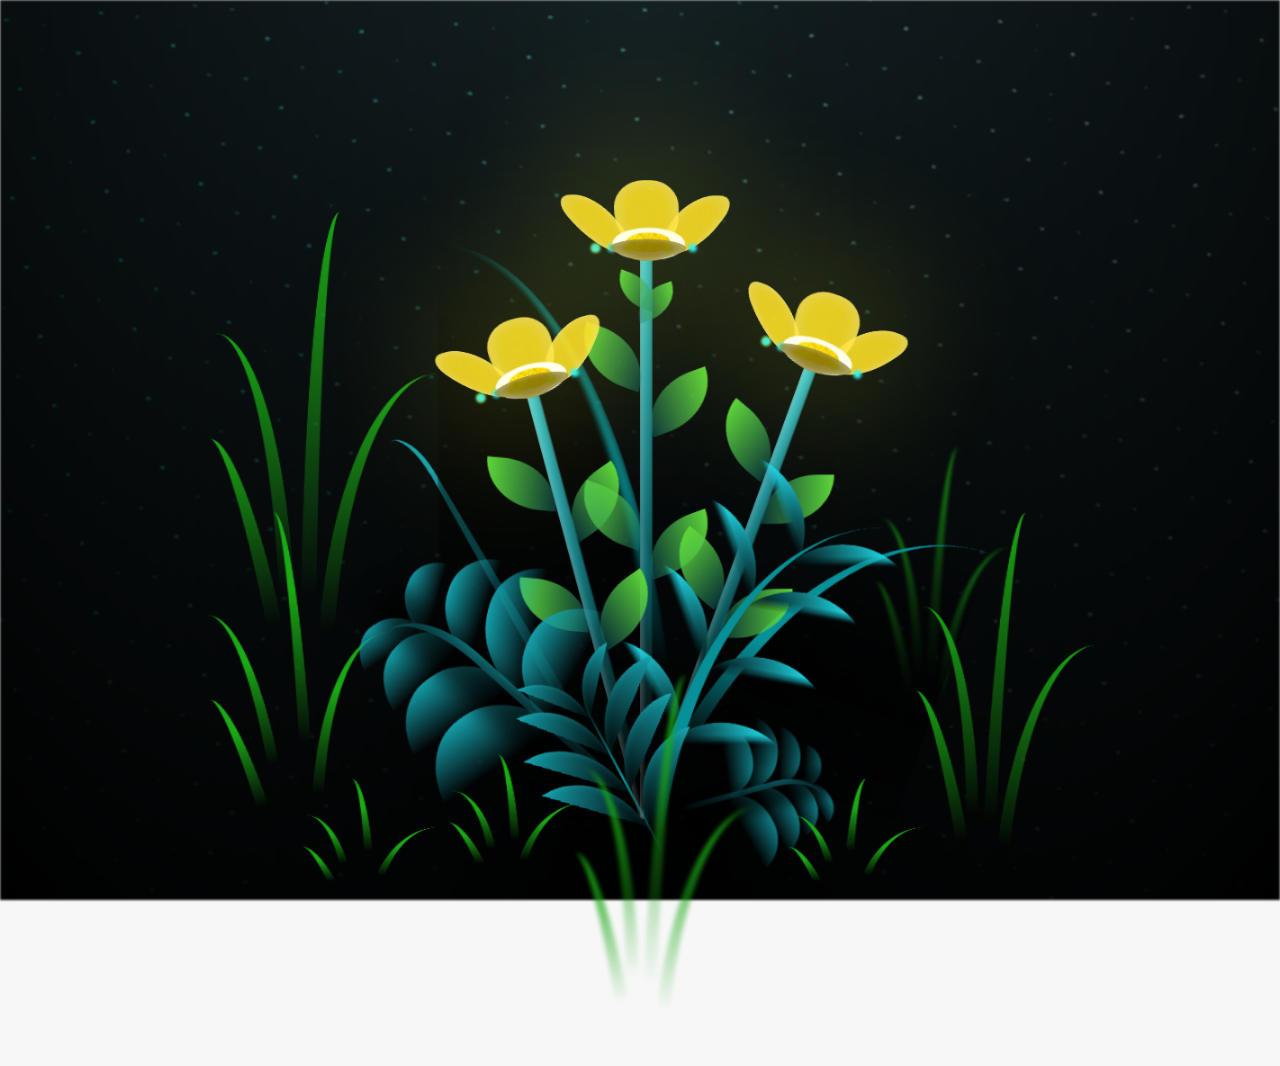
<file: flower.html>
<!DOCTYPE html>
<html lang="es">
  <head>
    <meta charset="UTF-8" />
    <meta http-equiv="X-UA-Compatible" content="IE=edge" />
    <meta name="viewport" content="width=device-width, initial-scale=1.0" />
    <link rel="stylesheet" href="main.css" />
    <link rel="icon" href="img/flowers.png" type="image/x-icon" />
    <title>Flower</title>
  </head>
  <body class="container">
    <audio src="sound/ChristianBasso&HaienQiu-Flowers.mp3" autoplay></audio>
    <div id="lyrics">
     
    </div>
    <h1 class="titulo">Estas flores amarillas son para ti te quiero mucho. <br> <br>
      Gracias por iluminar mis días con tu presencia.</h1>
  
    <div class="night"></div>
    <div class="flowers">
      <div class="flower flower--1">
        <div class="flower__leafs flower__leafs--1">
          <div class="flower__leaf flower__leaf--1"></div>
          <div class="flower__leaf flower__leaf--2"></div>
          <div class="flower__leaf flower__leaf--3"></div>
          <div class="flower__leaf flower__leaf--4"></div>
          <div class="flower__white-circle"></div>

          <div class="flower__light flower__light--1"></div>
          <div class="flower__light flower__light--2"></div>
          <div class="flower__light flower__light--3"></div>
          <div class="flower__light flower__light--4"></div>
          <div class="flower__light flower__light--5"></div>
          <div class="flower__light flower__light--6"></div>
          <div class="flower__light flower__light--7"></div>
          <div class="flower__light flower__light--8"></div>
        </div>
        <div class="flower__line">
          <div class="flower__line__leaf flower__line__leaf--1"></div>
          <div class="flower__line__leaf flower__line__leaf--2"></div>
          <div class="flower__line__leaf flower__line__leaf--3"></div>
          <div class="flower__line__leaf flower__line__leaf--4"></div>
          <div class="flower__line__leaf flower__line__leaf--5"></div>
          <div class="flower__line__leaf flower__line__leaf--6"></div>
        </div>
      </div>

      <div class="flower flower--2">
        <div class="flower__leafs flower__leafs--2">
          <div class="flower__leaf flower__leaf--1"></div>
          <div class="flower__leaf flower__leaf--2"></div>
          <div class="flower__leaf flower__leaf--3"></div>
          <div class="flower__leaf flower__leaf--4"></div>
          <div class="flower__white-circle"></div>

          <div class="flower__light flower__light--1"></div>
          <div class="flower__light flower__light--2"></div>
          <div class="flower__light flower__light--3"></div>
          <div class="flower__light flower__light--4"></div>
          <div class="flower__light flower__light--5"></div>
          <div class="flower__light flower__light--6"></div>
          <div class="flower__light flower__light--7"></div>
          <div class="flower__light flower__light--8"></div>
        </div>
        <div class="flower__line">
          <div class="flower__line__leaf flower__line__leaf--1"></div>
          <div class="flower__line__leaf flower__line__leaf--2"></div>
          <div class="flower__line__leaf flower__line__leaf--3"></div>
          <div class="flower__line__leaf flower__line__leaf--4"></div>
        </div>
      </div>

      <div class="flower flower--3">
        <div class="flower__leafs flower__leafs--3">
          <div class="flower__leaf flower__leaf--1"></div>
          <div class="flower__leaf flower__leaf--2"></div>
          <div class="flower__leaf flower__leaf--3"></div>
          <div class="flower__leaf flower__leaf--4"></div>
          <div class="flower__white-circle"></div>

          <div class="flower__light flower__light--1"></div>
          <div class="flower__light flower__light--2"></div>
          <div class="flower__light flower__light--3"></div>
          <div class="flower__light flower__light--4"></div>
          <div class="flower__light flower__light--5"></div>
          <div class="flower__light flower__light--6"></div>
          <div class="flower__light flower__light--7"></div>
          <div class="flower__light flower__light--8"></div>
        </div>
        <div class="flower__line">
          <div class="flower__line__leaf flower__line__leaf--1"></div>
          <div class="flower__line__leaf flower__line__leaf--2"></div>
          <div class="flower__line__leaf flower__line__leaf--3"></div>
          <div class="flower__line__leaf flower__line__leaf--4"></div>
        </div>
      </div>

      <div class="grow-ans" style="--d: 1.2s">
        <div class="flower__g-long">
          <div class="flower__g-long__top"></div>
          <div class="flower__g-long__bottom"></div>
        </div>
      </div>

      <div class="growing-grass">
        <div class="flower__grass flower__grass--1">
          <div class="flower__grass--top"></div>
          <div class="flower__grass--bottom"></div>
          <div class="flower__grass__leaf flower__grass__leaf--1"></div>
          <div class="flower__grass__leaf flower__grass__leaf--2"></div>
          <div class="flower__grass__leaf flower__grass__leaf--3"></div>
          <div class="flower__grass__leaf flower__grass__leaf--4"></div>
          <div class="flower__grass__leaf flower__grass__leaf--5"></div>
          <div class="flower__grass__leaf flower__grass__leaf--6"></div>
          <div class="flower__grass__leaf flower__grass__leaf--7"></div>
          <div class="flower__grass__leaf flower__grass__leaf--8"></div>
          <div class="flower__grass__overlay"></div>
        </div>
      </div>

      <div class="growing-grass">
        <div class="flower__grass flower__grass--2">
          <div class="flower__grass--top"></div>
          <div class="flower__grass--bottom"></div>
          <div class="flower__grass__leaf flower__grass__leaf--1"></div>
          <div class="flower__grass__leaf flower__grass__leaf--2"></div>
          <div class="flower__grass__leaf flower__grass__leaf--3"></div>
          <div class="flower__grass__leaf flower__grass__leaf--4"></div>
          <div class="flower__grass__leaf flower__grass__leaf--5"></div>
          <div class="flower__grass__leaf flower__grass__leaf--6"></div>
          <div class="flower__grass__leaf flower__grass__leaf--7"></div>
          <div class="flower__grass__leaf flower__grass__leaf--8"></div>
          <div class="flower__grass__overlay"></div>
        </div>
      </div>

      <div class="grow-ans" style="--d: 2.4s">
        <div class="flower__g-right flower__g-right--1">
          <div class="leaf"></div>
        </div>
      </div>

      <div class="grow-ans" style="--d: 2.8s">
        <div class="flower__g-right flower__g-right--2">
          <div class="leaf"></div>
        </div>
      </div>

      <div class="grow-ans" style="--d: 2.8s">
        <div class="flower__g-front">
          <div
            class="flower__g-front__leaf-wrapper flower__g-front__leaf-wrapper--1"
          >
            <div class="flower__g-front__leaf"></div>
          </div>
          <div
            class="flower__g-front__leaf-wrapper flower__g-front__leaf-wrapper--2"
          >
            <div class="flower__g-front__leaf"></div>
          </div>
          <div
            class="flower__g-front__leaf-wrapper flower__g-front__leaf-wrapper--3"
          >
            <div class="flower__g-front__leaf"></div>
          </div>
          <div
            class="flower__g-front__leaf-wrapper flower__g-front__leaf-wrapper--4"
          >
            <div class="flower__g-front__leaf"></div>
          </div>
          <div
            class="flower__g-front__leaf-wrapper flower__g-front__leaf-wrapper--5"
          >
            <div class="flower__g-front__leaf"></div>
          </div>
          <div
            class="flower__g-front__leaf-wrapper flower__g-front__leaf-wrapper--6"
          >
            <div class="flower__g-front__leaf"></div>
          </div>
          <div
            class="flower__g-front__leaf-wrapper flower__g-front__leaf-wrapper--7"
          >
            <div class="flower__g-front__leaf"></div>
          </div>
          <div
            class="flower__g-front__leaf-wrapper flower__g-front__leaf-wrapper--8"
          >
            <div class="flower__g-front__leaf"></div>
          </div>
          <div class="flower__g-front__line"></div>
        </div>
      </div>

      <div class="grow-ans" style="--d: 3.2s">
        <div class="flower__g-fr">
          <div class="leaf"></div>
          <div class="flower__g-fr__leaf flower__g-fr__leaf--1"></div>
          <div class="flower__g-fr__leaf flower__g-fr__leaf--2"></div>
          <div class="flower__g-fr__leaf flower__g-fr__leaf--3"></div>
          <div class="flower__g-fr__leaf flower__g-fr__leaf--4"></div>
          <div class="flower__g-fr__leaf flower__g-fr__leaf--5"></div>
          <div class="flower__g-fr__leaf flower__g-fr__leaf--6"></div>
          <div class="flower__g-fr__leaf flower__g-fr__leaf--7"></div>
          <div class="flower__g-fr__leaf flower__g-fr__leaf--8"></div>
        </div>
      </div>

      <div class="long-g long-g--0">
        <div class="grow-ans" style="--d: 3s">
          <div class="leaf leaf--0"></div>
        </div>
        <div class="grow-ans" style="--d: 2.2s">
          <div class="leaf leaf--1"></div>
        </div>
        <div class="grow-ans" style="--d: 3.4s">
          <div class="leaf leaf--2"></div>
        </div>
        <div class="grow-ans" style="--d: 3.6s">
          <div class="leaf leaf--3"></div>
        </div>
      </div>

      <div class="long-g long-g--1">
        <div class="grow-ans" style="--d: 3.6s">
          <div class="leaf leaf--0"></div>
        </div>
        <div class="grow-ans" style="--d: 3.8s">
          <div class="leaf leaf--1"></div>
        </div>
        <div class="grow-ans" style="--d: 4s">
          <div class="leaf leaf--2"></div>
        </div>
        <div class="grow-ans" style="--d: 4.2s">
          <div class="leaf leaf--3"></div>
        </div>
      </div>

      <div class="long-g long-g--2">
        <div class="grow-ans" style="--d: 4s">
          <div class="leaf leaf--0"></div>
        </div>
        <div class="grow-ans" style="--d: 4.2s">
          <div class="leaf leaf--1"></div>
        </div>
        <div class="grow-ans" style="--d: 4.4s">
          <div class="leaf leaf--2"></div>
        </div>
        <div class="grow-ans" style="--d: 4.6s">
          <div class="leaf leaf--3"></div>
        </div>
      </div>

      <div class="long-g long-g--3">
        <div class="grow-ans" style="--d: 4s">
          <div class="leaf leaf--0"></div>
        </div>
        <div class="grow-ans" style="--d: 4.2s">
          <div class="leaf leaf--1"></div>
        </div>
        <div class="grow-ans" style="--d: 3s">
          <div class="leaf leaf--2"></div>
        </div>
        <div class="grow-ans" style="--d: 3.6s">
          <div class="leaf leaf--3"></div>
        </div>
      </div>

      <div class="long-g long-g--4">
        <div class="grow-ans" style="--d: 4s">
          <div class="leaf leaf--0"></div>
        </div>
        <div class="grow-ans" style="--d: 4.2s">
          <div class="leaf leaf--1"></div>
        </div>
        <div class="grow-ans" style="--d: 3s">
          <div class="leaf leaf--2"></div>
        </div>
        <div class="grow-ans" style="--d: 3.6s">
          <div class="leaf leaf--3"></div>
        </div>
      </div>

      <div class="long-g long-g--5">
        <div class="grow-ans" style="--d: 4s">
          <div class="leaf leaf--0"></div>
        </div>
        <div class="grow-ans" style="--d: 4.2s">
          <div class="leaf leaf--1"></div>
        </div>
        <div class="grow-ans" style="--d: 3s">
          <div class="leaf leaf--2"></div>
        </div>
        <div class="grow-ans" style="--d: 3.6s">
          <div class="leaf leaf--3"></div>
        </div>
      </div>

      <div class="long-g long-g--6">
        <div class="grow-ans" style="--d: 4.2s">
          <div class="leaf leaf--0"></div>
        </div>
        <div class="grow-ans" style="--d: 4.4s">
          <div class="leaf leaf--1"></div>
        </div>
        <div class="grow-ans" style="--d: 4.6s">
          <div class="leaf leaf--2"></div>
        </div>
        <div class="grow-ans" style="--d: 4.8s">
          <div class="leaf leaf--3"></div>
        </div>
      </div>

      <div class="long-g long-g--7">
        <div class="grow-ans" style="--d: 3s">
          <div class="leaf leaf--0"></div>
        </div>
        <div class="grow-ans" style="--d: 3.2s">
          <div class="leaf leaf--1"></div>
        </div>
        <div class="grow-ans" style="--d: 3.5s">
          <div class="leaf leaf--2"></div>
        </div>
        <div class="grow-ans" style="--d: 3.6s">
          <div class="leaf leaf--3"></div>
        </div>
      </div>
    </div>
    <script src="anim.js"></script>
    <script src="main.js"></script>
  </body>
</html>
</file>
<file: main.css>
*,
*::after,
*::before {
  padding: 0;
  margin: 0;
  box-sizing: border-box;
}

:root {
  --dark-color: #000;
}

body {
  display: flex;
  align-items: flex-end;
  justify-content: center;
  min-height: 100vh;
  background-color: var(--dark-color);
  overflow: hidden;
  perspective: 1000px;
}

#lyrics {
  font-size: 28px;
  font-family: "Franklin Gothic Medium", "Arial Narrow", Arial, sans-serif;
  color: white;
  position: absolute;
  margin-bottom: 20%;
  z-index: 1;
  font-weight: bold;
  letter-spacing: 4px;
}
@media only screen and (max-width: 600px) {
  /* Estilos específicos para dispositivos con un ancho máximo de 600px */
  #lyrics {
      font-size: 14px; /* Reduce el tamaño del texto para dispositivos más pequeños */
      margin-bottom: 530px;
      letter-spacing: 3px;
  }

}
.titulo {
  margin-bottom: 180px;
  font-family: "Arial Narrow", Arial, sans-serif;
  color: yellow;
  position: absolute;
  font-weight: bold;
  letter-spacing: 10px;
  opacity: 0;
  animation: fadeIn 3s ease-in-out forwards;
  text-align: center;
}
@keyframes fadeIn {
  from {
    opacity: 0;
  }
  to {
    opacity: 1;
  }
}

.night {
  z-index: -1;
  position: absolute;
  left: 50%;
  top: 0;
  transform: translateX(-50%);
  width: 100%;
  height: 100%;
  filter: blur(0.1vmin);
  background-image: radial-gradient(
      ellipse at top,
      transparent 0%,
      var(--dark-color)
    ),
    radial-gradient(
      ellipse at bottom,
      var(--dark-color),
      rgba(145, 233, 255, 0.2)
    ),
    repeating-linear-gradient(
      220deg,
      rgb(0, 0, 0) 0px,
      rgb(0, 0, 0) 19px,
      transparent 19px,
      transparent 22px
    ),
    repeating-linear-gradient(
      189deg,
      rgb(0, 0, 0) 0px,
      rgb(0, 0, 0) 19px,
      transparent 19px,
      transparent 22px
    ),
    repeating-linear-gradient(
      148deg,
      rgb(0, 0, 0) 0px,
      rgb(0, 0, 0) 19px,
      transparent 19px,
      transparent 22px
    ),
    linear-gradient(90deg, rgb(0, 255, 250), rgb(240, 240, 240));
}

.flowers {
  position: relative;
  transform: scale(0.9);
  /*margin-bottom: 100px;
  */
}

@media only screen and (max-width: 600px) {
  /* Estilos específicos para dispositivos con un ancho máximo de 600px */
.flowers {
      font-size: 14px;
      margin-bottom: 35%;
      letter-spacing: 3px;
      transform: scale(1.0);
}

}

.flower {
  position: absolute;
  bottom: 10vmin;
  transform-origin: bottom center;
  z-index: 10;
  --fl-speed: 0.8s;
}
.flower--1 {
  -webkit-animation: moving-flower-1 4s linear infinite;
  animation: moving-flower-1 4s linear infinite;
}
.flower--1 .flower__line {
  height: 70vmin;
  -webkit-animation-delay: 0.3s;
  animation-delay: 0.3s;
}
.flower--1 .flower__line__leaf--1 {
  -webkit-animation: blooming-leaf-right var(--fl-speed) 1.6s backwards;
  animation: blooming-leaf-right var(--fl-speed) 1.6s backwards;
}
.flower--1 .flower__line__leaf--2 {
  -webkit-animation: blooming-leaf-right var(--fl-speed) 1.4s backwards;
  animation: blooming-leaf-right var(--fl-speed) 1.4s backwards;
}
.flower--1 .flower__line__leaf--3 {
  -webkit-animation: blooming-leaf-left var(--fl-speed) 1.2s backwards;
  animation: blooming-leaf-left var(--fl-speed) 1.2s backwards;
}
.flower--1 .flower__line__leaf--4 {
  -webkit-animation: blooming-leaf-left var(--fl-speed) 1s backwards;
  animation: blooming-leaf-left var(--fl-speed) 1s backwards;
}
.flower--1 .flower__line__leaf--5 {
  -webkit-animation: blooming-leaf-right var(--fl-speed) 1.8s backwards;
  animation: blooming-leaf-right var(--fl-speed) 1.8s backwards;
}
.flower--1 .flower__line__leaf--6 {
  -webkit-animation: blooming-leaf-left var(--fl-speed) 2s backwards;
  animation: blooming-leaf-left var(--fl-speed) 2s backwards;
}
.flower--2 {
  left: 50%;
  transform: rotate(20deg);
  -webkit-animation: moving-flower-2 4s linear infinite;
  animation: moving-flower-2 4s linear infinite;
}
.flower--2 .flower__line {
  height: 60vmin;
  -webkit-animation-delay: 0.6s;
  animation-delay: 0.6s;
}
.flower--2 .flower__line__leaf--1 {
  -webkit-animation: blooming-leaf-right var(--fl-speed) 1.9s backwards;
  animation: blooming-leaf-right var(--fl-speed) 1.9s backwards;
}
.flower--2 .flower__line__leaf--2 {
  -webkit-animation: blooming-leaf-right var(--fl-speed) 1.7s backwards;
  animation: blooming-leaf-right var(--fl-speed) 1.7s backwards;
}
.flower--2 .flower__line__leaf--3 {
  -webkit-animation: blooming-leaf-left var(--fl-speed) 1.5s backwards;
  animation: blooming-leaf-left var(--fl-speed) 1.5s backwards;
}
.flower--2 .flower__line__leaf--4 {
  -webkit-animation: blooming-leaf-left var(--fl-speed) 1.3s backwards;
  animation: blooming-leaf-left var(--fl-speed) 1.3s backwards;
}
.flower--3 {
  left: 50%;
  transform: rotate(-15deg);
  -webkit-animation: moving-flower-3 4s linear infinite;
  animation: moving-flower-3 4s linear infinite;
}
.flower--3 .flower__line {
  -webkit-animation-delay: 0.9s;
  animation-delay: 0.9s;
}
.flower--3 .flower__line__leaf--1 {
  -webkit-animation: blooming-leaf-right var(--fl-speed) 2.5s backwards;
  animation: blooming-leaf-right var(--fl-speed) 2.5s backwards;
}
.flower--3 .flower__line__leaf--2 {
  -webkit-animation: blooming-leaf-right var(--fl-speed) 2.3s backwards;
  animation: blooming-leaf-right var(--fl-speed) 2.3s backwards;
}
.flower--3 .flower__line__leaf--3 {
  -webkit-animation: blooming-leaf-left var(--fl-speed) 2.1s backwards;
  animation: blooming-leaf-left var(--fl-speed) 2.1s backwards;
}
.flower--3 .flower__line__leaf--4 {
  -webkit-animation: blooming-leaf-left var(--fl-speed) 1.9s backwards;
  animation: blooming-leaf-left var(--fl-speed) 1.9s backwards;
}
.flower__leafs {
  position: relative;
  -webkit-animation: blooming-flower 2s backwards;
  animation: blooming-flower 2s backwards;
}
.flower__leafs--1 {
  -webkit-animation-delay: 1.1s;
  animation-delay: 1.1s;
}
.flower__leafs--2 {
  -webkit-animation-delay: 1.4s;
  animation-delay: 1.4s;
}
.flower__leafs--3 {
  -webkit-animation-delay: 1.7s;
  animation-delay: 1.7s;
}
.flower__leafs::after {
  content: "";
  position: absolute;
  left: 0;
  top: 0;
  transform: translate(-50%, -100%);
  width: 8vmin;
  height: 8vmin;
  background-color: #f9fd25;
  /* background-color: #fd2525; */
  filter: blur(10vmin);
}
.flower__leaf {
  position: absolute;
  bottom: 0;
  left: 50%;
  width: 8vmin;
  height: 11vmin;
  border-radius: 51% 49% 47% 53%/44% 45% 55% 69%;
  background-color: #253bfd;
  background-color: #fddd25;
  transform-origin: bottom center;
  opacity: 0.9;
  box-shadow: inset 0 0 2vmin rgba(255, 255, 255, 0.5);
}
.flower__leaf--1 {
  transform: translate(-10%, 1%) rotateY(40deg) rotateX(-50deg);
}
.flower__leaf--2 {
  transform: translate(-50%, -4%) rotateX(40deg);
}
.flower__leaf--3 {
  transform: translate(-90%, 0%) rotateY(45deg) rotateX(50deg);
}
.flower__leaf--4 {
  width: 8vmin;
  height: 8vmin;
  transform-origin: bottom left;
  border-radius: 4vmin 10vmin 4vmin 4vmin;
  transform: translate(0%, 18%) rotateX(70deg) rotate(-43deg);
  background-color: #7c6901;
  z-index: 1;
  opacity: 0.8;
}
.flower__white-circle {
  position: absolute;
  left: -3.5vmin;
  top: -3vmin;
  width: 9vmin;
  height: 4vmin;
  border-radius: 50%;
  background-color: #fff;
}
.flower__white-circle::after {
  content: "";
  position: absolute;
  left: 50%;
  top: 45%;
  transform: translate(-50%, -50%);
  width: 60%;
  height: 60%;
  border-radius: inherit;
  background-image: repeating-linear-gradient(
      135deg,
      rgba(0, 0, 0, 0.03) 0px,
      rgba(0, 0, 0, 0.03) 1px,
      transparent 1px,
      transparent 12px
    ),
    repeating-linear-gradient(
      45deg,
      rgba(0, 0, 0, 0.03) 0px,
      rgba(0, 0, 0, 0.03) 1px,
      transparent 1px,
      transparent 12px
    ),
    repeating-linear-gradient(
      67.5deg,
      rgba(0, 0, 0, 0.03) 0px,
      rgba(0, 0, 0, 0.03) 1px,
      transparent 1px,
      transparent 12px
    ),
    repeating-linear-gradient(
      135deg,
      rgba(0, 0, 0, 0.03) 0px,
      rgba(0, 0, 0, 0.03) 1px,
      transparent 1px,
      transparent 12px
    ),
    repeating-linear-gradient(
      45deg,
      rgba(0, 0, 0, 0.03) 0px,
      rgba(0, 0, 0, 0.03) 1px,
      transparent 1px,
      transparent 12px
    ),
    repeating-linear-gradient(
      112.5deg,
      rgba(0, 0, 0, 0.03) 0px,
      rgba(0, 0, 0, 0.03) 1px,
      transparent 1px,
      transparent 12px
    ),
    repeating-linear-gradient(
      112.5deg,
      rgba(0, 0, 0, 0.03) 0px,
      rgba(0, 0, 0, 0.03) 1px,
      transparent 1px,
      transparent 12px
    ),
    repeating-linear-gradient(
      45deg,
      rgba(0, 0, 0, 0.03) 0px,
      rgba(0, 0, 0, 0.03) 1px,
      transparent 1px,
      transparent 12px
    ),
    repeating-linear-gradient(
      22.5deg,
      rgba(0, 0, 0, 0.03) 0px,
      rgba(0, 0, 0, 0.03) 1px,
      transparent 1px,
      transparent 12px
    ),
    repeating-linear-gradient(
      45deg,
      rgba(0, 0, 0, 0.03) 0px,
      rgba(0, 0, 0, 0.03) 1px,
      transparent 1px,
      transparent 12px
    ),
    repeating-linear-gradient(
      22.5deg,
      rgba(0, 0, 0, 0.03) 0px,
      rgba(0, 0, 0, 0.03) 1px,
      transparent 1px,
      transparent 12px
    ),
    repeating-linear-gradient(
      135deg,
      rgba(0, 0, 0, 0.03) 0px,
      rgba(0, 0, 0, 0.03) 1px,
      transparent 1px,
      transparent 12px
    ),
    repeating-linear-gradient(
      157.5deg,
      rgba(0, 0, 0, 0.03) 0px,
      rgba(0, 0, 0, 0.03) 1px,
      transparent 1px,
      transparent 12px
    ),
    repeating-linear-gradient(
      67.5deg,
      rgba(0, 0, 0, 0.03) 0px,
      rgba(0, 0, 0, 0.03) 1px,
      transparent 1px,
      transparent 12px
    ),
    repeating-linear-gradient(
      67.5deg,
      rgba(0, 0, 0, 0.03) 0px,
      rgba(0, 0, 0, 0.03) 1px,
      transparent 1px,
      transparent 12px
    ),
    linear-gradient(90deg, rgb(255, 235, 18), rgb(255, 206, 0));
}
.flower__line {
  height: 55vmin;
  width: 1.5vmin;
  background-image: linear-gradient(
      to left,
      rgba(0, 0, 0, 0.2),
      transparent,
      rgba(255, 255, 255, 0.2)
    ),
    linear-gradient(to top, transparent 10%, #14757a, #39c6d6);
  box-shadow: inset 0 0 2px rgba(0, 0, 0, 0.5);
  -webkit-animation: grow-flower-tree 4s backwards;
  animation: grow-flower-tree 4s backwards;
}
.flower__line__leaf {
  --w: 7vmin;
  --h: calc(var(--w) + 2vmin);
  position: absolute;
  top: 20%;
  left: 90%;
  width: var(--w);
  height: var(--h);
  border-top-right-radius: var(--h);
  border-bottom-left-radius: var(--h);
  background-image: linear-gradient(to top, rgba(20, 117, 122, 0.4), #5ed639);
}
.flower__line__leaf--1 {
  transform: rotate(70deg) rotateY(30deg);
}
.flower__line__leaf--2 {
  top: 45%;
  transform: rotate(70deg) rotateY(30deg);
}
.flower__line__leaf--3,
.flower__line__leaf--4,
.flower__line__leaf--6 {
  border-top-right-radius: 0;
  border-bottom-left-radius: 0;
  border-top-left-radius: var(--h);
  border-bottom-right-radius: var(--h);
  left: -460%;
  top: 12%;
  transform: rotate(-70deg) rotateY(30deg);
}
.flower__line__leaf--4 {
  top: 40%;
}
.flower__line__leaf--5 {
  top: 0;
  transform-origin: left;
  transform: rotate(70deg) rotateY(30deg) scale(0.6);
}
.flower__line__leaf--6 {
  top: -2%;
  left: -450%;
  transform-origin: right;
  transform: rotate(-70deg) rotateY(30deg) scale(0.6);
}
.flower__light {
  position: absolute;
  bottom: 0vmin;
  width: 1vmin;
  height: 1vmin;
  background-color: rgb(255, 251, 0);
  border-radius: 50%;
  filter: blur(0.2vmin);
  -webkit-animation: light-ans 4s linear infinite backwards;
  animation: light-ans 4s linear infinite backwards;
}
.flower__light:nth-child(odd) {
  background-color: #23f0ff;
}
.flower__light--1 {
  left: -2vmin;
  -webkit-animation-delay: 1s;
  animation-delay: 1s;
}
.flower__light--2 {
  left: 3vmin;
  -webkit-animation-delay: 0.5s;
  animation-delay: 0.5s;
}
.flower__light--3 {
  left: -6vmin;
  -webkit-animation-delay: 0.3s;
  animation-delay: 0.3s;
}
.flower__light--4 {
  left: 6vmin;
  -webkit-animation-delay: 0.9s;
  animation-delay: 0.9s;
}
.flower__light--5 {
  left: -1vmin;
  -webkit-animation-delay: 1.5s;
  animation-delay: 1.5s;
}
.flower__light--6 {
  left: -4vmin;
  -webkit-animation-delay: 3s;
  animation-delay: 3s;
}
.flower__light--7 {
  left: 3vmin;
  -webkit-animation-delay: 2s;
  animation-delay: 2s;
}
.flower__light--8 {
  left: -6vmin;
  -webkit-animation-delay: 3.5s;
  animation-delay: 3.5s;
}
.flower__grass {
  --c: #159faa;
  --line-w: 1.5vmin;
  position: absolute;
  bottom: 12vmin;
  left: -7vmin;
  display: flex;
  flex-direction: column;
  align-items: flex-end;
  z-index: 20;
  transform-origin: bottom center;
  transform: rotate(-48deg) rotateY(40deg);
}
.flower__grass--1 {
  -webkit-animation: moving-grass 2s linear infinite;
  animation: moving-grass 2s linear infinite;
}
.flower__grass--2 {
  left: 2vmin;
  bottom: 10vmin;
  transform: scale(0.5) rotate(75deg) rotateX(10deg) rotateY(-200deg);
  opacity: 0.8;
  z-index: 0;
  -webkit-animation: moving-grass--2 1.5s linear infinite;
  animation: moving-grass--2 1.5s linear infinite;
}
.flower__grass--top {
  width: 7vmin;
  height: 10vmin;
  border-top-right-radius: 100%;
  border-right: var(--line-w) solid var(--c);
  transform-origin: bottom center;
  transform: rotate(-2deg);
}
.flower__grass--bottom {
  margin-top: -2px;
  width: var(--line-w);
  height: 25vmin;
  background-image: linear-gradient(to top, transparent, var(--c));
}
.flower__grass__leaf {
  --size: 10vmin;
  position: absolute;
  width: calc(var(--size) * 2.1);
  height: var(--size);
  border-top-left-radius: var(--size);
  border-top-right-radius: var(--size);
  background-image: linear-gradient(
    to top,
    transparent,
    transparent 30%,
    var(--c)
  );
  z-index: 100;
}
.flower__grass__leaf--1 {
  top: -6%;
  left: 30%;
  --size: 6vmin;
  transform: rotate(-20deg);
  -webkit-animation: growing-grass-ans--1 2s 2.6s backwards;
  animation: growing-grass-ans--1 2s 2.6s backwards;
}
@-webkit-keyframes growing-grass-ans--1 {
  0% {
    transform-origin: bottom left;
    transform: rotate(-20deg) scale(0);
  }
}
@keyframes growing-grass-ans--1 {
  0% {
    transform-origin: bottom left;
    transform: rotate(-20deg) scale(0);
  }
}
.flower__grass__leaf--2 {
  top: -5%;
  left: -110%;
  --size: 6vmin;
  transform: rotate(10deg);
  -webkit-animation: growing-grass-ans--2 2s 2.4s linear backwards;
  animation: growing-grass-ans--2 2s 2.4s linear backwards;
}
@-webkit-keyframes growing-grass-ans--2 {
  0% {
    transform-origin: bottom right;
    transform: rotate(10deg) scale(0);
  }
}
@keyframes growing-grass-ans--2 {
  0% {
    transform-origin: bottom right;
    transform: rotate(10deg) scale(0);
  }
}
.flower__grass__leaf--3 {
  top: 5%;
  left: 60%;
  --size: 8vmin;
  transform: rotate(-18deg) rotateX(-20deg);
  -webkit-animation: growing-grass-ans--3 2s 2.2s linear backwards;
  animation: growing-grass-ans--3 2s 2.2s linear backwards;
}
@-webkit-keyframes growing-grass-ans--3 {
  0% {
    transform-origin: bottom left;
    transform: rotate(-18deg) rotateX(-20deg) scale(0);
  }
}
@keyframes growing-grass-ans--3 {
  0% {
    transform-origin: bottom left;
    transform: rotate(-18deg) rotateX(-20deg) scale(0);
  }
}
.flower__grass__leaf--4 {
  top: 6%;
  left: -135%;
  --size: 8vmin;
  transform: rotate(2deg);
  -webkit-animation: growing-grass-ans--4 2s 2s linear backwards;
  animation: growing-grass-ans--4 2s 2s linear backwards;
}
@-webkit-keyframes growing-grass-ans--4 {
  0% {
    transform-origin: bottom right;
    transform: rotate(2deg) scale(0);
  }
}
@keyframes growing-grass-ans--4 {
  0% {
    transform-origin: bottom right;
    transform: rotate(2deg) scale(0);
  }
}
.flower__grass__leaf--5 {
  top: 20%;
  left: 60%;
  --size: 10vmin;
  transform: rotate(-24deg) rotateX(-20deg);
  -webkit-animation: growing-grass-ans--5 2s 1.8s linear backwards;
  animation: growing-grass-ans--5 2s 1.8s linear backwards;
}
@-webkit-keyframes growing-grass-ans--5 {
  0% {
    transform-origin: bottom left;
    transform: rotate(-24deg) rotateX(-20deg) scale(0);
  }
}
@keyframes growing-grass-ans--5 {
  0% {
    transform-origin: bottom left;
    transform: rotate(-24deg) rotateX(-20deg) scale(0);
  }
}
.flower__grass__leaf--6 {
  top: 22%;
  left: -180%;
  --size: 10vmin;
  transform: rotate(10deg);
  -webkit-animation: growing-grass-ans--6 2s 1.6s linear backwards;
  animation: growing-grass-ans--6 2s 1.6s linear backwards;
}
@-webkit-keyframes growing-grass-ans--6 {
  0% {
    transform-origin: bottom right;
    transform: rotate(10deg) scale(0);
  }
}
@keyframes growing-grass-ans--6 {
  0% {
    transform-origin: bottom right;
    transform: rotate(10deg) scale(0);
  }
}
.flower__grass__leaf--7 {
  top: 39%;
  left: 70%;
  --size: 10vmin;
  transform: rotate(-10deg);
  -webkit-animation: growing-grass-ans--7 2s 1.4s linear backwards;
  animation: growing-grass-ans--7 2s 1.4s linear backwards;
}
@-webkit-keyframes growing-grass-ans--7 {
  0% {
    transform-origin: bottom left;
    transform: rotate(-10deg) scale(0);
  }
}
@keyframes growing-grass-ans--7 {
  0% {
    transform-origin: bottom left;
    transform: rotate(-10deg) scale(0);
  }
}
.flower__grass__leaf--8 {
  top: 40%;
  left: -215%;
  --size: 11vmin;
  transform: rotate(10deg);
  -webkit-animation: growing-grass-ans--8 2s 1.2s linear backwards;
  animation: growing-grass-ans--8 2s 1.2s linear backwards;
}
@-webkit-keyframes growing-grass-ans--8 {
  0% {
    transform-origin: bottom right;
    transform: rotate(10deg) scale(0);
  }
}
@keyframes growing-grass-ans--8 {
  0% {
    transform-origin: bottom right;
    transform: rotate(10deg) scale(0);
  }
}
.flower__grass__overlay {
  position: absolute;
  top: -10%;
  right: 0%;
  width: 100%;
  height: 100%;
  background-color: rgba(0, 0, 0, 0.6);
  filter: blur(1.5vmin);
  z-index: 100;
}
.flower__g-long {
  --w: 2vmin;
  --h: 6vmin;
  --c: #159faa;
  position: absolute;
  bottom: 10vmin;
  left: -3vmin;
  transform-origin: bottom center;
  transform: rotate(-30deg) rotateY(-20deg);
  display: flex;
  flex-direction: column;
  align-items: flex-end;
  -webkit-animation: flower-g-long-ans 3s linear infinite;
  animation: flower-g-long-ans 3s linear infinite;
}
@-webkit-keyframes flower-g-long-ans {
  0%,
  100% {
    transform: rotate(-30deg) rotateY(-20deg);
  }
  50% {
    transform: rotate(-32deg) rotateY(-20deg);
  }
}
@keyframes flower-g-long-ans {
  0%,
  100% {
    transform: rotate(-30deg) rotateY(-20deg);
  }
  50% {
    transform: rotate(-32deg) rotateY(-20deg);
  }
}
.flower__g-long__top {
  top: calc(var(--h) * -1);
  width: calc(var(--w) + 1vmin);
  height: var(--h);
  border-top-right-radius: 100%;
  border-right: 0.7vmin solid var(--c);
  transform: translate(-0.7vmin, 1vmin);
}
.flower__g-long__bottom {
  width: var(--w);
  height: 50vmin;
  transform-origin: bottom center;
  background-image: linear-gradient(to top, transparent 30%, var(--c));
  box-shadow: inset 0 0 2px rgba(0, 0, 0, 0.5);
  -webkit-clip-path: polygon(35% 0, 65% 1%, 100% 100%, 0% 100%);
  clip-path: polygon(35% 0, 65% 1%, 100% 100%, 0% 100%);
}
.flower__g-right {
  position: absolute;
  bottom: 6vmin;
  left: -2vmin;
  transform-origin: bottom left;
  transform: rotate(20deg);
}
.flower__g-right .leaf {
  width: 30vmin;
  height: 50vmin;
  border-top-left-radius: 100%;
  border-left: 2vmin solid #079097;
  background-image: linear-gradient(
    to bottom,
    transparent,
    var(--dark-color) 60%
  );
  -webkit-mask-image: linear-gradient(to top, transparent 30%, #079097 60%);
}
.flower__g-right--1 {
  -webkit-animation: flower-g-right-ans 2.5s linear infinite;
  animation: flower-g-right-ans 2.5s linear infinite;
}
.flower__g-right--2 {
  left: 5vmin;
  transform: rotateY(-180deg);
  -webkit-animation: flower-g-right-ans--2 3s linear infinite;
  animation: flower-g-right-ans--2 3s linear infinite;
}
.flower__g-right--2 .leaf {
  height: 75vmin;
  filter: blur(0.3vmin);
  opacity: 0.8;
}
@-webkit-keyframes flower-g-right-ans {
  0%,
  100% {
    transform: rotate(20deg);
  }
  50% {
    transform: rotate(24deg) rotateX(-20deg);
  }
}
@keyframes flower-g-right-ans {
  0%,
  100% {
    transform: rotate(20deg);
  }
  50% {
    transform: rotate(24deg) rotateX(-20deg);
  }
}
@-webkit-keyframes flower-g-right-ans--2 {
  0%,
  100% {
    transform: rotateY(-180deg) rotate(0deg) rotateX(-20deg);
  }
  50% {
    transform: rotateY(-180deg) rotate(6deg) rotateX(-20deg);
  }
}
@keyframes flower-g-right-ans--2 {
  0%,
  100% {
    transform: rotateY(-180deg) rotate(0deg) rotateX(-20deg);
  }
  50% {
    transform: rotateY(-180deg) rotate(6deg) rotateX(-20deg);
  }
}
.flower__g-front {
  position: absolute;
  bottom: 6vmin;
  left: 2.5vmin;
  z-index: 100;
  transform-origin: bottom center;
  transform: rotate(-28deg) rotateY(30deg) scale(1.04);
  -webkit-animation: flower__g-front-ans 2s linear infinite;
  animation: flower__g-front-ans 2s linear infinite;
}
@-webkit-keyframes flower__g-front-ans {
  0%,
  100% {
    transform: rotate(-28deg) rotateY(30deg) scale(1.04);
  }
  50% {
    transform: rotate(-35deg) rotateY(40deg) scale(1.04);
  }
}
@keyframes flower__g-front-ans {
  0%,
  100% {
    transform: rotate(-28deg) rotateY(30deg) scale(1.04);
  }
  50% {
    transform: rotate(-35deg) rotateY(40deg) scale(1.04);
  }
}
.flower__g-front__line {
  width: 0.3vmin;
  height: 20vmin;
  background-image: linear-gradient(
    to top,
    transparent,
    #079097,
    transparent 100%
  );
  position: relative;
}
.flower__g-front__leaf-wrapper {
  position: absolute;
  top: 0;
  left: 0;
  transform-origin: bottom left;
  transform: rotate(10deg);
}
.flower__g-front__leaf-wrapper:nth-child(even) {
  left: 0vmin;
  transform: rotateY(-180deg) rotate(5deg);
  -webkit-animation: flower__g-front__leaf-left-ans 1s ease-in backwards;
  animation: flower__g-front__leaf-left-ans 1s ease-in backwards;
}
.flower__g-front__leaf-wrapper:nth-child(odd) {
  -webkit-animation: flower__g-front__leaf-ans 1s ease-in backwards;
  animation: flower__g-front__leaf-ans 1s ease-in backwards;
}
.flower__g-front__leaf-wrapper--1 {
  top: -8vmin;
  transform: scale(0.7);
  -webkit-animation: flower__g-front__leaf-ans 1s 5.5s ease-in backwards !important;
  animation: flower__g-front__leaf-ans 1s 5.5s ease-in backwards !important;
}
.flower__g-front__leaf-wrapper--2 {
  top: -8vmin;
  transform: rotateY(-180deg) scale(0.7) !important;
  -webkit-animation: flower__g-front__leaf-left-ans-2 1s 4.6s ease-in backwards !important;
  animation: flower__g-front__leaf-left-ans-2 1s 4.6s ease-in backwards !important;
}
.flower__g-front__leaf-wrapper--3 {
  top: -3vmin;
  -webkit-animation: flower__g-front__leaf-ans 1s 4.6s ease-in backwards;
  animation: flower__g-front__leaf-ans 1s 4.6s ease-in backwards;
}
.flower__g-front__leaf-wrapper--4 {
  top: -3vmin;
  transform: rotateY(-180deg) scale(0.9) !important;
  -webkit-animation: flower__g-front__leaf-left-ans-2 1s 4.6s ease-in backwards !important;
  animation: flower__g-front__leaf-left-ans-2 1s 4.6s ease-in backwards !important;
}
@-webkit-keyframes flower__g-front__leaf-left-ans-2 {
  0% {
    transform: rotateY(-180deg) scale(0);
  }
}
@keyframes flower__g-front__leaf-left-ans-2 {
  0% {
    transform: rotateY(-180deg) scale(0);
  }
}
.flower__g-front__leaf-wrapper--5,
.flower__g-front__leaf-wrapper--6 {
  top: 2vmin;
}
.flower__g-front__leaf-wrapper--7,
.flower__g-front__leaf-wrapper--8 {
  top: 6.5vmin;
}
.flower__g-front__leaf-wrapper--2 {
  -webkit-animation-delay: 5.2s !important;
  animation-delay: 5.2s !important;
}
.flower__g-front__leaf-wrapper--3 {
  -webkit-animation-delay: 4.9s !important;
  animation-delay: 4.9s !important;
}
.flower__g-front__leaf-wrapper--5 {
  -webkit-animation-delay: 4.3s !important;
  animation-delay: 4.3s !important;
}
.flower__g-front__leaf-wrapper--6 {
  -webkit-animation-delay: 4.1s !important;
  animation-delay: 4.1s !important;
}
.flower__g-front__leaf-wrapper--7 {
  -webkit-animation-delay: 3.8s !important;
  animation-delay: 3.8s !important;
}
.flower__g-front__leaf-wrapper--8 {
  -webkit-animation-delay: 3.5s !important;
  animation-delay: 3.5s !important;
}
@-webkit-keyframes flower__g-front__leaf-ans {
  0% {
    transform: rotate(10deg) scale(0);
  }
}
@keyframes flower__g-front__leaf-ans {
  0% {
    transform: rotate(10deg) scale(0);
  }
}
@-webkit-keyframes flower__g-front__leaf-left-ans {
  0% {
    transform: rotateY(-180deg) rotate(5deg) scale(0);
  }
}
@keyframes flower__g-front__leaf-left-ans {
  0% {
    transform: rotateY(-180deg) rotate(5deg) scale(0);
  }
}
.flower__g-front__leaf {
  width: 10vmin;
  height: 10vmin;
  border-radius: 100% 0% 0% 100%/100% 100% 0% 0%;
  box-shadow: inset 0 2px 1vmin hsla(184deg, 97%, 58%, 0.2);
  background-image: linear-gradient(
      to bottom left,
      transparent,
      var(--dark-color)
    ),
    linear-gradient(to bottom right, #159faa 50%, transparent 50%, transparent);
  -webkit-mask-image: linear-gradient(
    to bottom right,
    #159faa 50%,
    transparent 50%,
    transparent
  );
  mask-image: linear-gradient(
    to bottom right,
    #159faa 50%,
    transparent 50%,
    transparent
  );
}
.flower__g-fr {
  position: absolute;
  bottom: -4vmin;
  left: vmin;
  transform-origin: bottom left;
  z-index: 10;
  -webkit-animation: flower__g-fr-ans 2s linear infinite;
  animation: flower__g-fr-ans 2s linear infinite;
}
@-webkit-keyframes flower__g-fr-ans {
  0%,
  100% {
    transform: rotate(2deg);
  }
  50% {
    transform: rotate(4deg);
  }
}
@keyframes flower__g-fr-ans {
  0%,
  100% {
    transform: rotate(2deg);
  }
  50% {
    transform: rotate(4deg);
  }
}
.flower__g-fr .leaf {
  width: 30vmin;
  height: 50vmin;
  border-top-left-radius: 100%;
  border-left: 2vmin solid #079097;
  -webkit-mask-image: linear-gradient(to top, transparent 25%, #079097 50%);
  position: relative;
  z-index: 1;
}
.flower__g-fr__leaf {
  position: absolute;
  top: 0;
  left: 0;
  width: 10vmin;
  height: 10vmin;
  border-radius: 100% 0% 0% 100%/100% 100% 0% 0%;
  box-shadow: inset 0 2px 1vmin hsla(184deg, 97%, 58%, 0.2);
  background-image: linear-gradient(
      to bottom left,
      transparent,
      var(--dark-color) 98%
    ),
    linear-gradient(to bottom right, #23f0ff 45%, transparent 50%, transparent);
  -webkit-mask-image: linear-gradient(
    135deg,
    #159faa 40%,
    transparent 50%,
    transparent
  );
}
.flower__g-fr__leaf--1 {
  left: 20vmin;
  transform: rotate(45deg);
  -webkit-animation: flower__g-fr-leaft-ans-1 0.5s 5.2s linear backwards;
  animation: flower__g-fr-leaft-ans-1 0.5s 5.2s linear backwards;
}
@-webkit-keyframes flower__g-fr-leaft-ans-1 {
  0% {
    transform-origin: left;
    transform: rotate(45deg) scale(0);
  }
}
@keyframes flower__g-fr-leaft-ans-1 {
  0% {
    transform-origin: left;
    transform: rotate(45deg) scale(0);
  }
}
.flower__g-fr__leaf--2 {
  left: 12vmin;
  top: -7vmin;
  transform: rotate(25deg) rotateY(-180deg);
  -webkit-animation: flower__g-fr-leaft-ans-6 0.5s 5s linear backwards;
  animation: flower__g-fr-leaft-ans-6 0.5s 5s linear backwards;
}
.flower__g-fr__leaf--3 {
  left: 15vmin;
  top: 6vmin;
  transform: rotate(55deg);
  -webkit-animation: flower__g-fr-leaft-ans-5 0.5s 4.8s linear backwards;
  animation: flower__g-fr-leaft-ans-5 0.5s 4.8s linear backwards;
}
.flower__g-fr__leaf--4 {
  left: 6vmin;
  top: -2vmin;
  transform: rotate(25deg) rotateY(-180deg);
  -webkit-animation: flower__g-fr-leaft-ans-6 0.5s 4.6s linear backwards;
  animation: flower__g-fr-leaft-ans-6 0.5s 4.6s linear backwards;
}
.flower__g-fr__leaf--5 {
  left: 10vmin;
  top: 14vmin;
  transform: rotate(55deg);
  -webkit-animation: flower__g-fr-leaft-ans-5 0.5s 4.4s linear backwards;
  animation: flower__g-fr-leaft-ans-5 0.5s 4.4s linear backwards;
}
@-webkit-keyframes flower__g-fr-leaft-ans-5 {
  0% {
    transform-origin: left;
    transform: rotate(55deg) scale(0);
  }
}
@keyframes flower__g-fr-leaft-ans-5 {
  0% {
    transform-origin: left;
    transform: rotate(55deg) scale(0);
  }
}
.flower__g-fr__leaf--6 {
  left: 0vmin;
  top: 6vmin;
  transform: rotate(25deg) rotateY(-180deg);
  -webkit-animation: flower__g-fr-leaft-ans-6 0.5s 4.2s linear backwards;
  animation: flower__g-fr-leaft-ans-6 0.5s 4.2s linear backwards;
}
@-webkit-keyframes flower__g-fr-leaft-ans-6 {
  0% {
    transform-origin: right;
    transform: rotate(25deg) rotateY(-180deg) scale(0);
  }
}
@keyframes flower__g-fr-leaft-ans-6 {
  0% {
    transform-origin: right;
    transform: rotate(25deg) rotateY(-180deg) scale(0);
  }
}
.flower__g-fr__leaf--7 {
  left: 5vmin;
  top: 22vmin;
  transform: rotate(45deg);
  -webkit-animation: flower__g-fr-leaft-ans-7 0.5s 4s linear backwards;
  animation: flower__g-fr-leaft-ans-7 0.5s 4s linear backwards;
}
@-webkit-keyframes flower__g-fr-leaft-ans-7 {
  0% {
    transform-origin: left;
    transform: rotate(45deg) scale(0);
  }
}
@keyframes flower__g-fr-leaft-ans-7 {
  0% {
    transform-origin: left;
    transform: rotate(45deg) scale(0);
  }
}
.flower__g-fr__leaf--8 {
  left: -4vmin;
  top: 15vmin;
  transform: rotate(15deg) rotateY(-180deg);
  -webkit-animation: flower__g-fr-leaft-ans-8 0.5s 3.8s linear backwards;
  animation: flower__g-fr-leaft-ans-8 0.5s 3.8s linear backwards;
}
@-webkit-keyframes flower__g-fr-leaft-ans-8 {
  0% {
    transform-origin: right;
    transform: rotate(15deg) rotateY(-180deg) scale(0);
  }
}
@keyframes flower__g-fr-leaft-ans-8 {
  0% {
    transform-origin: right;
    transform: rotate(15deg) rotateY(-180deg) scale(0);
  }
}

.long-g {
  position: absolute;
  bottom: 25vmin;
  left: -42vmin;
  transform-origin: bottom left;
}
.long-g--1 {
  bottom: 0vmin;
  transform: scale(0.8) rotate(-5deg);
}
.long-g--1 .leaf {
  -webkit-mask-image: linear-gradient(
    to top,
    transparent 40%,
    #079097 80%
  ) !important;
}
.long-g--1 .leaf--1 {
  --w: 5vmin;
  --h: 60vmin;
  left: -2vmin;
  transform: rotate(3deg) rotateY(-180deg);
}
.long-g--2,
.long-g--3 {
  bottom: -3vmin;
  left: -35vmin;
  transform-origin: center;
  transform: scale(0.6) rotateX(60deg);
}
.long-g--2 .leaf,
.long-g--3 .leaf {
  -webkit-mask-image: linear-gradient(
    to top,
    transparent 50%,
    #079097 80%
  ) !important;
}
.long-g--2 .leaf--1,
.long-g--3 .leaf--1 {
  left: -1vmin;
  transform: rotateY(-180deg);
}
.long-g--3 {
  left: -17vmin;
  bottom: 0vmin;
}
.long-g--3 .leaf {
  -webkit-mask-image: linear-gradient(
    to top,
    transparent 40%,
    #079097 80%
  ) !important;
}
.long-g--4 {
  left: 25vmin;
  bottom: -3vmin;
  transform-origin: center;
  transform: scale(0.6) rotateX(60deg);
}
.long-g--4 .leaf {
  -webkit-mask-image: linear-gradient(
    to top,
    transparent 50%,
    #079097 80%
  ) !important;
}
.long-g--5 {
  left: 42vmin;
  bottom: 0vmin;
  transform: scale(0.8) rotate(2deg);
}
.long-g--6 {
  left: 0vmin;
  bottom: -20vmin;
  z-index: 100;
  filter: blur(0.3vmin);
  transform: scale(0.8) rotate(2deg);
}
.long-g--7 {
  left: 35vmin;
  bottom: 20vmin;
  z-index: -1;
  filter: blur(0.3vmin);
  transform: scale(0.6) rotate(2deg);
  opacity: 0.7;
}
.long-g .leaf {
  --w: 15vmin;
  --h: 40vmin;
  --c: #1aaa15;
  position: absolute;
  bottom: 0;
  width: var(--w);
  height: var(--h);
  border-top-left-radius: 100%;
  border-left: 2vmin solid var(--c);
  -webkit-mask-image: linear-gradient(
    to top,
    transparent 20%,
    var(--dark-color)
  );
  transform-origin: bottom center;
}
.long-g .leaf--0 {
  left: 2vmin;
  -webkit-animation: leaf-ans-1 4s linear infinite;
  animation: leaf-ans-1 4s linear infinite;
}
.long-g .leaf--1 {
  --w: 5vmin;
  --h: 60vmin;
  -webkit-animation: leaf-ans-1 4s linear infinite;
  animation: leaf-ans-1 4s linear infinite;
}
.long-g .leaf--2 {
  --w: 10vmin;
  --h: 40vmin;
  left: -0.5vmin;
  bottom: 5vmin;
  transform-origin: bottom left;
  transform: rotateY(-180deg);
  -webkit-animation: leaf-ans-2 3s linear infinite;
  animation: leaf-ans-2 3s linear infinite;
}
.long-g .leaf--3 {
  --w: 5vmin;
  --h: 30vmin;
  left: -1vmin;
  bottom: 3.2vmin;
  transform-origin: bottom left;
  transform: rotate(-10deg) rotateY(-180deg);
  -webkit-animation: leaf-ans-3 3s linear infinite;
  animation: leaf-ans-3 3s linear infinite;
}

@-webkit-keyframes leaf-ans-1 {
  0%,
  100% {
    transform: rotate(-5deg) scale(1);
  }
  50% {
    transform: rotate(5deg) scale(1.1);
  }
}

@keyframes leaf-ans-1 {
  0%,
  100% {
    transform: rotate(-5deg) scale(1);
  }
  50% {
    transform: rotate(5deg) scale(1.1);
  }
}
@-webkit-keyframes leaf-ans-2 {
  0%,
  100% {
    transform: rotateY(-180deg) rotate(5deg);
  }
  50% {
    transform: rotateY(-180deg) rotate(0deg) scale(1.1);
  }
}
@keyframes leaf-ans-2 {
  0%,
  100% {
    transform: rotateY(-180deg) rotate(5deg);
  }
  50% {
    transform: rotateY(-180deg) rotate(0deg) scale(1.1);
  }
}
@-webkit-keyframes leaf-ans-3 {
  0%,
  100% {
    transform: rotate(-10deg) rotateY(-180deg);
  }
  50% {
    transform: rotate(-20deg) rotateY(-180deg);
  }
}
@keyframes leaf-ans-3 {
  0%,
  100% {
    transform: rotate(-10deg) rotateY(-180deg);
  }
  50% {
    transform: rotate(-20deg) rotateY(-180deg);
  }
}
.grow-ans {
  -webkit-animation: grow-ans 2s var(--d) backwards;
  animation: grow-ans 2s var(--d) backwards;
}

@-webkit-keyframes grow-ans {
  0% {
    transform: scale(0);
    opacity: 0;
  }
}

@keyframes grow-ans {
  0% {
    transform: scale(0);
    opacity: 0;
  }
}
@-webkit-keyframes light-ans {
  0% {
    opacity: 0;
    transform: translateY(0vmin);
  }
  25% {
    opacity: 1;
    transform: translateY(-5vmin) translateX(-2vmin);
  }
  50% {
    opacity: 1;
    transform: translateY(-15vmin) translateX(2vmin);
    filter: blur(0.2vmin);
  }
  75% {
    transform: translateY(-20vmin) translateX(-2vmin);
    filter: blur(0.2vmin);
  }
  100% {
    transform: translateY(-30vmin);
    opacity: 0;
    filter: blur(1vmin);
  }
}
@keyframes light-ans {
  0% {
    opacity: 0;
    transform: translateY(0vmin);
  }
  25% {
    opacity: 1;
    transform: translateY(-5vmin) translateX(-2vmin);
  }
  50% {
    opacity: 1;
    transform: translateY(-15vmin) translateX(2vmin);
    filter: blur(0.2vmin);
  }
  75% {
    transform: translateY(-20vmin) translateX(-2vmin);
    filter: blur(0.2vmin);
  }
  100% {
    transform: translateY(-30vmin);
    opacity: 0;
    filter: blur(1vmin);
  }
}
@-webkit-keyframes moving-flower-1 {
  0%,
  100% {
    transform: rotate(2deg);
  }
  50% {
    transform: rotate(-2deg);
  }
}
@keyframes moving-flower-1 {
  0%,
  100% {
    transform: rotate(2deg);
  }
  50% {
    transform: rotate(-2deg);
  }
}
@-webkit-keyframes moving-flower-2 {
  0%,
  100% {
    transform: rotate(18deg);
  }
  50% {
    transform: rotate(14deg);
  }
}
@keyframes moving-flower-2 {
  0%,
  100% {
    transform: rotate(18deg);
  }
  50% {
    transform: rotate(14deg);
  }
}
@-webkit-keyframes moving-flower-3 {
  0%,
  100% {
    transform: rotate(-18deg);
  }
  50% {
    transform: rotate(-20deg) rotateY(-10deg);
  }
}
@keyframes moving-flower-3 {
  0%,
  100% {
    transform: rotate(-18deg);
  }
  50% {
    transform: rotate(-20deg) rotateY(-10deg);
  }
}
@-webkit-keyframes blooming-leaf-right {
  0% {
    transform-origin: left;
    transform: rotate(70deg) rotateY(30deg) scale(0);
  }
}
@keyframes blooming-leaf-right {
  0% {
    transform-origin: left;
    transform: rotate(70deg) rotateY(30deg) scale(0);
  }
}
@-webkit-keyframes blooming-leaf-left {
  0% {
    transform-origin: right;
    transform: rotate(-70deg) rotateY(30deg) scale(0);
  }
}
@keyframes blooming-leaf-left {
  0% {
    transform-origin: right;
    transform: rotate(-70deg) rotateY(30deg) scale(0);
  }
}
@-webkit-keyframes grow-flower-tree {
  0% {
    height: 0;
    border-radius: 1vmin;
  }
}
@keyframes grow-flower-tree {
  0% {
    height: 0;
    border-radius: 1vmin;
  }
}
@-webkit-keyframes blooming-flower {
  0% {
    transform: scale(0);
  }
}
@keyframes blooming-flower {
  0% {
    transform: scale(0);
  }
}
@-webkit-keyframes moving-grass {
  0%,
  100% {
    transform: rotate(-48deg) rotateY(40deg);
  }
  50% {
    transform: rotate(-50deg) rotateY(40deg);
  }
}
@keyframes moving-grass {
  0%,
  100% {
    transform: rotate(-48deg) rotateY(40deg);
  }
  50% {
    transform: rotate(-50deg) rotateY(40deg);
  }
}
@-webkit-keyframes moving-grass--2 {
  0%,
  100% {
    transform: scale(0.5) rotate(75deg) rotateX(10deg) rotateY(-200deg);
  }
  50% {
    transform: scale(0.5) rotate(79deg) rotateX(10deg) rotateY(-200deg);
  }
}
@keyframes moving-grass--2 {
  0%,
  100% {
    transform: scale(0.5) rotate(75deg) rotateX(10deg) rotateY(-200deg);
  }
  50% {
    transform: scale(0.5) rotate(79deg) rotateX(10deg) rotateY(-200deg);
  }
}
.growing-grass {
  -webkit-animation: growing-grass-ans 1s 2s backwards;
  animation: growing-grass-ans 1s 2s backwards;
}

@-webkit-keyframes growing-grass-ans {
  0% {
    transform: scale(0);
  }
}

@keyframes growing-grass-ans {
  0% {
    transform: scale(0);
  }
}
.container * {
  -webkit-animation-play-state: paused !important;
  animation-play-state: paused !important;
} /*# sourceMappingURL=main.css.map */


/* Reset de estilos básicos */
body, h1, p {
  margin: 0;
  padding: 0;
}

/* Estilos generales */
body {
  font-family: 'Arial', sans-serif;
  background-color: #f7f7f7;
  color: #333;
}

.container {
  max-width: 1200px;
  margin: 0 auto;
  padding: 20px;
}

h1 {
  font-size: 2em;
  line-height: 1.5;
  margin-bottom: 20px;
}

/* Media Queries para tamaños de pantalla diferentes */
@media screen and (max-width: 600px) {
  /* Estilos para pantallas pequeñas */
  h1 {
      font-size: 1.5em;
  }
}

@media screen and (min-width: 601px) and (max-width: 1024px) {
  /* Estilos para pantallas medianas */
  h1 {
      font-size: 1.8em;
  }
}

@media screen and (min-width: 1025px) {
  /* Estilos para pantallas grandes */
  h1 {
      font-size: 2em;
  }
}

/* Agregar más estilos según sea necesario */
</file>
